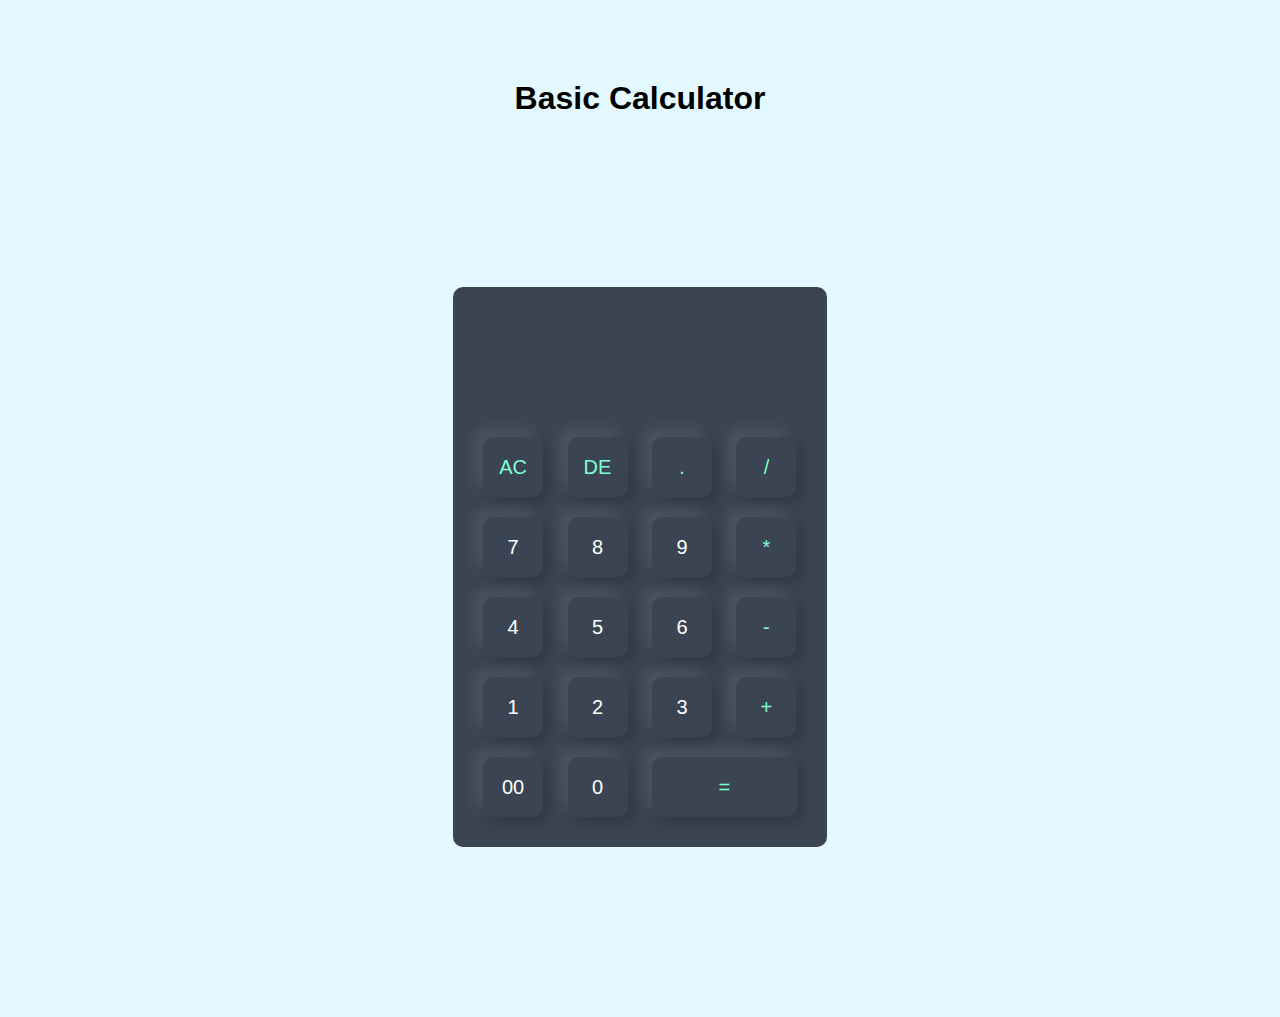
<file: TASK-3_CALCULATOR/index.html>
<!DOCTYPE html>
<html lang="en">
<head>
    <meta charset="UTF-8">
    <meta name="viewport" content="width=device-width, initial-scale=1.0">
    <link rel="stylesheet" href="style.css">
    <title>Calculator</title>
</head>
<body>
    <h1 style="text-align:center;background:#e3f9ff;padding-top:80px;">Basic Calculator</h1>
    <div class="container">
        <div class="calculator">
            <form>
                <div class="display">
                    <input type="text" name="display">
                </div>
                <div>
                    <input type="button" value="AC" onclick="display.value = '' " class="operator">
                    <input type="button" value="DE" class="operator" onclick="display.value = display.value.toString().slice(0,-1)">
                    <input type="button" value="." onclick="display.value += '.' " class="operator">
                    <input type="button" value="/" onclick="display.value += '/' " class="operator">
                </div>
                <div>
                    <input type="button" value="7" onclick="display.value += '7' ">
                    <input type="button" value="8" onclick="display.value += '8' ">
                    <input type="button" value="9" onclick="display.value += '9' ">
                    <input type="button" value="*" onclick="display.value += '*' " class="operator">
                </div>
                <div>
                    <input type="button" value="4" onclick="display.value += '4' ">
                    <input type="button" value="5" onclick="display.value += '5' ">
                    <input type="button" value="6" onclick="display.value += '6' ">
                    <input type="button" value="-" onclick="display.value += '-' " class="operator">
                </div>
                <div>
                    <input type="button" value="1" onclick="display.value += '1' ">
                    <input type="button" value="2" onclick="display.value += '2' ">
                    <input type="button" value="3" onclick="display.value += '3' ">
                    <input type="button" value="+" onclick="display.value += '+' " class="operator">
                </div>
                <div>
                    <input type="button" value="00" onclick="display.value += '00' ">
                    <input type="button" value="0" onclick="display.value += '0' ">
                    <input type="button" value="=" class="equal operator" onclick="display.value = eval(display.value)">
                </div>
            </form>
        </div>
    </div>

</body>
</html>
</file>
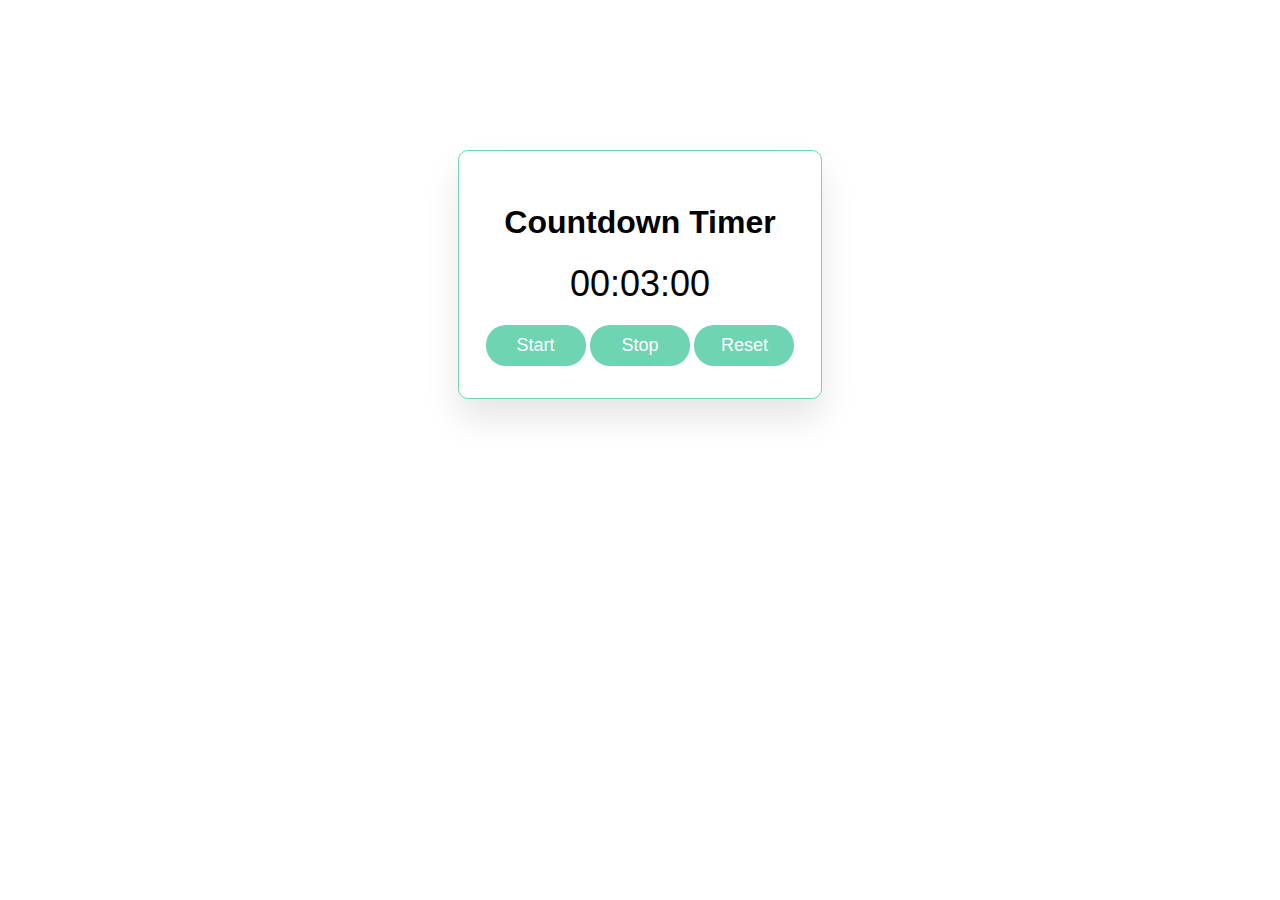
<file: TASK-1_COUNTDOWN/countdown.html>
<!DOCTYPE html>
<html lang="en">
<head>
  <meta charset="UTF-8">
  <meta name="viewport" content="width=device-width, initial-scale=1.0">
  <link rel="stylesheet" href="style.css">
  <title>Countdown Timer</title>
</head>
<body>

<div class="wrapper">
    <h1>Countdown Timer</h1>
    <div id="timer">00:00:00</div>
    <button onclick="startTimer()">Start</button>
    <button onclick="stopTimer()">Stop</button>
    <button onclick="resetTimer()">Reset</button>
</div>

<script>
  let timer;
  let timeInSeconds = 180; // Set the initial time in seconds (e.g., 3 minutes)

  function updateTimerDisplay() {
    const hours = Math.floor(timeInSeconds / 3600);
    const minutes = Math.floor((timeInSeconds % 3600) / 60);
    const seconds = timeInSeconds % 60;

    const formattedTime = `${String(hours).padStart(2, '0')}:${String(minutes).padStart(2, '0')}:${String(seconds).padStart(2, '0')}`;
    document.getElementById('timer').innerText = formattedTime;
  }

  function startTimer() {
    timer = setInterval(() => {
      if (timeInSeconds > 0) {
        timeInSeconds--;
        updateTimerDisplay();
      } else {
        stopTimer();
      }
    }, 1000);
  }

  function stopTimer() {
    clearInterval(timer);
  }

  function resetTimer() {
    stopTimer();
    timeInSeconds = 180; // Reset the timer to the initial time
    updateTimerDisplay();
  }

  // Initial display
  updateTimerDisplay();
</script>

</body>
</html>
</file>
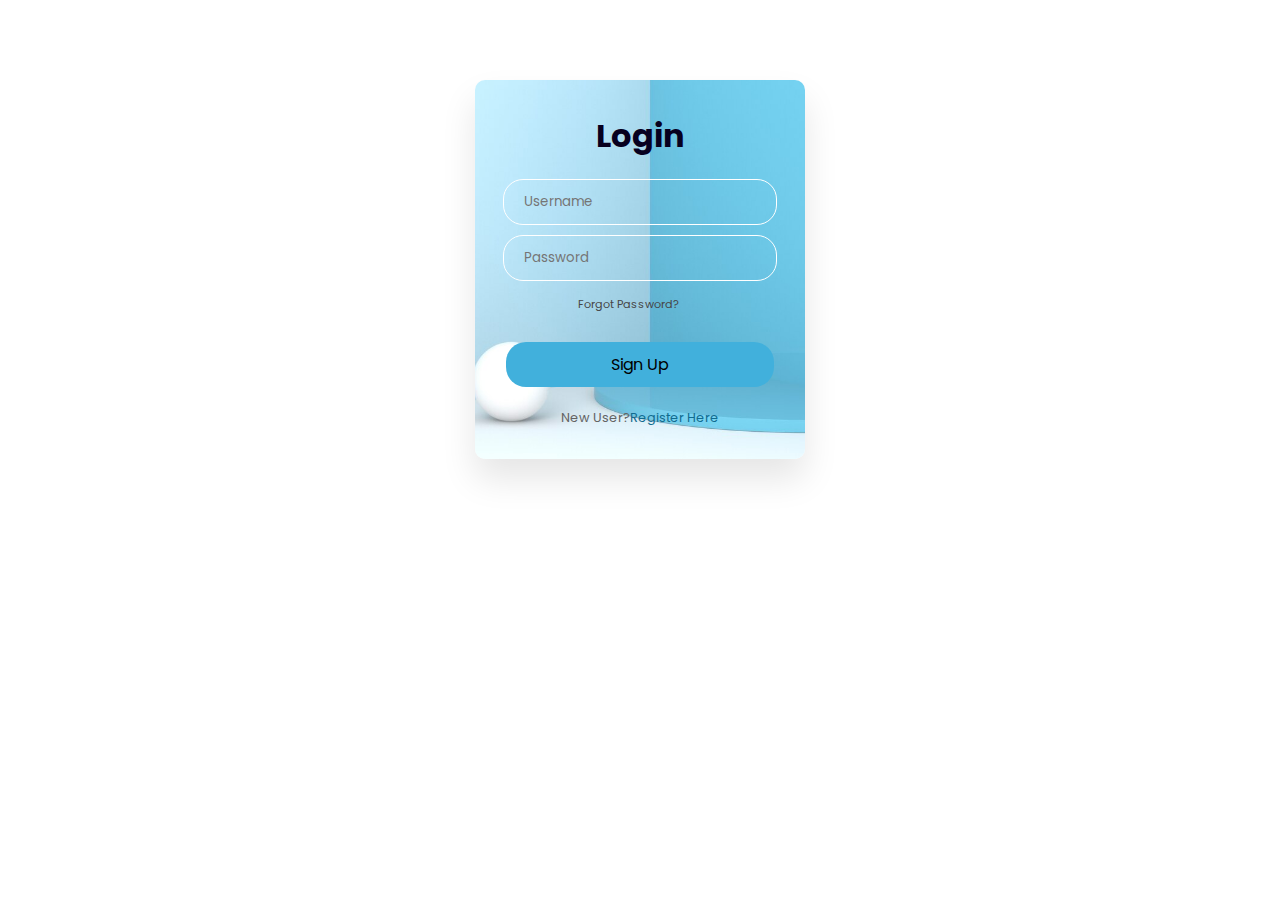
<file: TASK-2_REGISTRATION/login.html>
<!DOCTYPE html>
<html lang="en">
<head>
    <meta charset="UTF-8">
    <meta name="viewport" content="width=device-width, initial-scale=1.0">
    <title>Login and Sign Up form</title>
    <link href="style.css" rel="stylesheet">
</head>
<body>
    <div class="wrapper">
        <h1>Login</h1>
        <form action="login.html" method="post">
            <input type="text" placeholder="Username" id="username" name="username" oninput="validateUsername()" required>
            <span class="err" id="error1"></span>
            <input type="password" placeholder="Password" id="confirmPassword" name="confirmPassword" oninput="validate_password()" required>
            <span class="err" id="error3"></span>
            <div class="recover">
                <center><a href="#">Forgot Password?</a></center>
            </div>
        </form>
        <button>Sign Up</button>
        <div class="member">
            New User?<a href="signup.html">Register Here</a>
        </div>
    </div>
<script>
    function validateUsername() {
        let username = document.getElementById('username').value;
        
        let usernamePattern = /^[A-Z][A-Za-z0-9]*\d.*$/;

        if (usernamePattern.test(username)) {
            document.getElementById('error1').innerHTML = "";
            return true;
        } else {
            document.getElementById('error1').innerHTML = "*Username must start with a capital letter and contain at least one digit";
            return false;
        }
    }
    function validate_password() {
        let password = document.getElementById('confirmPassword').value;
        if (password.length == 0) {
            document.getElementById('error3').innerHTML = "";
        }
        let uppercaseFlag = false;
        let lowercaseFlag = false;
        let specialCharFlag = false;
        let excludedChars = ",.;:";
        let specialChars = "!@#$%^&*()-_=+{}[]|'\"<>";

        if (password.length < 8) {
            document.getElementById('error3').innerHTML = "*Password must be at least 8 characters long";
            return false;
        }

        for (let i = 0; i < password.length; i++) {
            if (password[i] >= 'A' && password[i] <= 'Z') {
                uppercaseFlag = true;
            } else if (password[i] >= 'a' && password[i] <= 'z') {
                lowercaseFlag = true;
            } else if (specialChars.indexOf(password[i]) !== -1) {
                specialCharFlag = true;
            } else if (excludedChars.indexOf(password[i]) !== -1) {
                document.getElementById('error3').innerHTML = "*Password must not contain , . ; :";
                return false;
            }
        }

        if (uppercaseFlag && lowercaseFlag && specialCharFlag) {
            document.getElementById('error3').innerHTML = "";
            return true;
        } else {
            document.getElementById('error3').innerHTML = "*Password must contain at least 1 uppercase letter, 1 lowercase letter, 1 special character";
            return false;
        }
    }
</script>
</body>
</html>
</file>
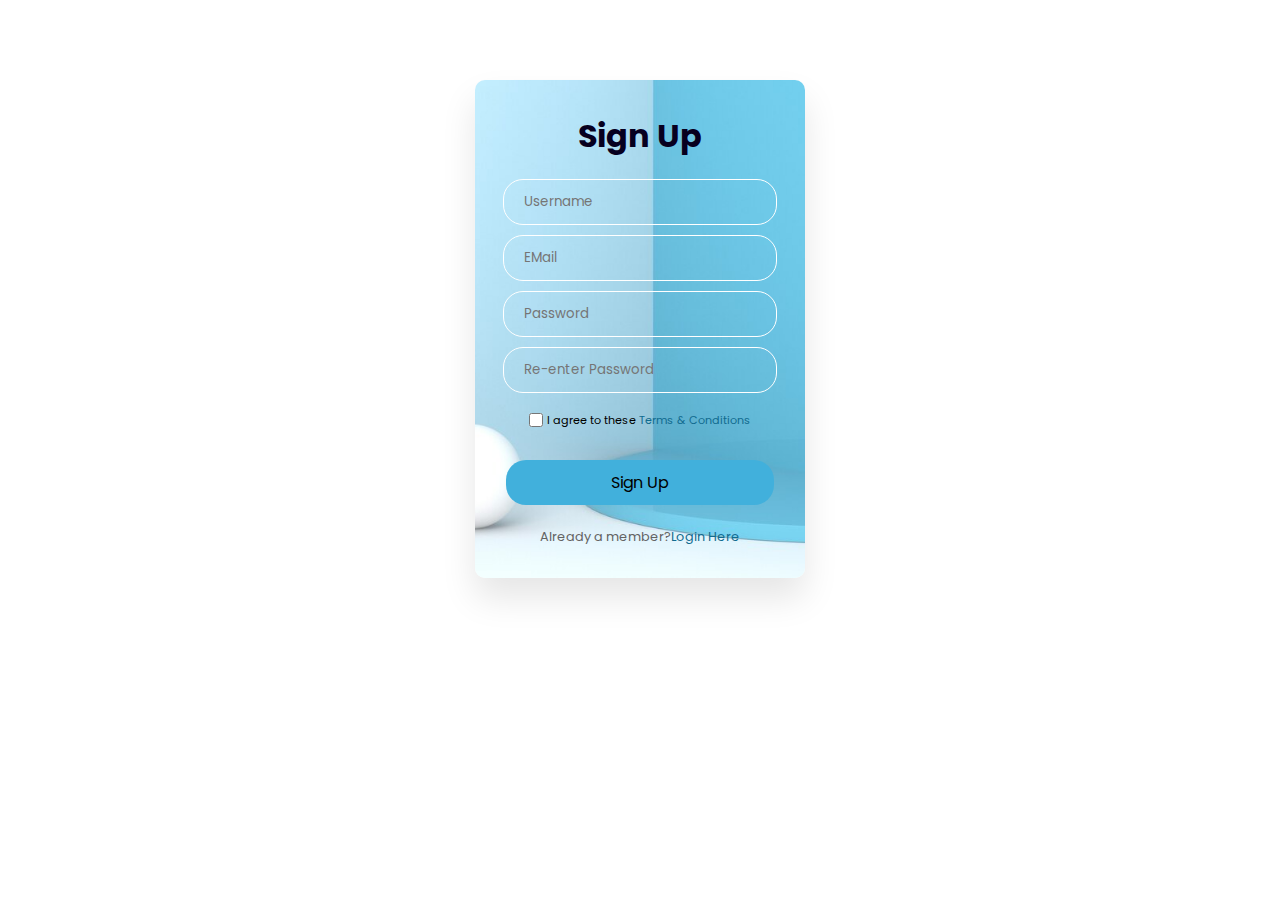
<file: TASK-2_REGISTRATION/signup.html>
<!DOCTYPE html>
<html lang="en">
<head>
    <meta charset="UTF-8">
    <meta name="viewport" content="width=device-width, initial-scale=1.0">
    <title>Login and Sign Up form</title>
    <link href="style.css" rel="stylesheet">
</head>
<body>
    <div class="wrapper">
        <h1>Sign Up</h1>
        <form action="signup.html" method="post">
            <input type="text" placeholder="Username" id="username" name="username" oninput="validateUsername()" required>
            <span class="err" id="error1"></span>
            <input type="mail" placeholder="EMail" id="email" name="email" oninput="validateEmail()" required>
            <span class="err" id="error2"></span>
            <input type="password" placeholder="Password" id="confirmPassword" name="confirmPassword" oninput="validate_password()" required>
            <span class="err" id="error3"></span>
            <input type="password" placeholder="Re-enter Password" id="confirmRePassword" name="confirmRePassword" oninput="validate_reenter_password()" required>
            <span class="err" id="error4"></span>
        </form>
        <div class="terms">
            <input type="checkbox" id="checkbox" required>
            <label for="checkbox">I agree to these<a href="#">
                Terms & Conditions</a></label>
        </div>
        <button>Sign Up</button>
        <div class="member">
            Already a member?<a href="login.html">Login Here</a>
        </div>
    </div>
    <script>
        function validateUsername() {
            let username = document.getElementById('username').value;
           
            let usernamePattern = /^[A-Z][A-Za-z0-9]*\d.*$/;
        
            if (usernamePattern.test(username)) {
                document.getElementById('error1').innerHTML = "";
                return true;
            } else {
                document.getElementById('error1').innerHTML = "*Username must start with a capital letter and contain at least one digit";
                return false;
            }
        }
        function validateEmail() {
            let email = document.getElementById('email').value;
            let emailPattern = /^[a-zA-Z0-9._-]+@[a-zA-Z0-9.-]+\.[a-zA-Z]{1,20}$/;
        
            if (emailPattern.test(email)) {
                document.getElementById('error2').innerHTML = "";
                return true;
            } else {
                document.getElementById('error2').innerHTML = "*Invalid email format";
                return false;
            }
        }
        
        // Password contains at least 1 uppercase letter, 1 lowercase letter, and 1 special character (excluding . , ; :)
        function validate_password() {
            let password = document.getElementById('confirmPassword').value;
            if (password.length == 0) {
                document.getElementById('error3').innerHTML = "";
            }
            let uppercaseFlag = false;
            let lowercaseFlag = false;
            let specialCharFlag = false;
            let excludedChars = ",.;:";
            let specialChars = "!@#$%^&*()-_=+{}[]|'\"<>";
        
            if (password.length < 8) {
                document.getElementById('error3').innerHTML = "*Password must be at least 8 characters long";
                return false;
            }
        
            for (let i = 0; i < password.length; i++) {
                if (password[i] >= 'A' && password[i] <= 'Z') {
                    uppercaseFlag = true;
                } else if (password[i] >= 'a' && password[i] <= 'z') {
                    lowercaseFlag = true;
                } else if (specialChars.indexOf(password[i]) !== -1) {
                    specialCharFlag = true;
                } else if (excludedChars.indexOf(password[i]) !== -1) {
                    document.getElementById('error3').innerHTML = "*Password must not contain , . ; :";
                    return false;
                }
            }
        
            if (uppercaseFlag && lowercaseFlag && specialCharFlag) {
                document.getElementById('error3').innerHTML = "";
                return true;
            } else {
                document.getElementById('error3').innerHTML = "*Password must contain at least 1 uppercase letter, 1 lowercase letter, 1 special character";
                return false;
            }
        }

        function validate_reenter_password(){
            let re_password=document.getElementById('confirmRePassword').value;
            if(document.getElementById('confirmPassword').value != re_password){
                document.getElementById('error4').innerHTML = "*Password doesn't matches";
                return false;
            }
            else{
                document.getElementById('error4').innerHTML = "";
                return true;
            }
        }
  </script>
</body>
</html>
</file>
<file: TASK-3_CALCULATOR/style.css>
*{
    margin: 0;
    padding: 0;
    font-family: 'Poppins', sans-serif;
    box-sizing: border-box;
}

.container{
    width:100%;
    height:100vh;
    background: #e3f9ff;
    display: flex;
    align-items: center;
    justify-content: center;
}

.calculator{
    background: #3a4452;
    padding: 20px;
    border-radius: 10px;
}

.calculator form input{
    border: 0;
    outline: 0;
    width: 60px;
    height: 60px;
    border-radius: 10px;
    box-shadow: -8px -8px 15px rgba(255, 255, 255, 0.1),5px 5px 15px rgba(0, 0, 0, 0.2);
    background: transparent;
    font-size: 20px;
    color: white;
    cursor: pointer;
    margin: 10px;
    transition: .4s;
}

.calculator form input:hover{
    transform: scale(0.9);
    color: rgb(242, 195, 109);
    font-size: 20px;
}

form input.operator{
    color: aquamarine;
}

form .display{
    display: flex;
    justify-content: flex-end;
    margin: 20px 0;
}

form .display input{
    text-align: right;
    flex:1;
    font-size: 40px;
    box-shadow: none;
    transition: none;
}

form input.equal{
    width:145px;
}
</file>
<file: TASK-1_COUNTDOWN/style.css>
body {
    font-family: Arial, sans-serif;
    text-align: center;
    margin: 50px;

}

#timer {
    font-size: 36px;
    margin-bottom: 20px;
    animation: blink 1s infinite alternate;
  }
  
  @keyframes blink {
    from {
      opacity: 1;
    }
    to {
      opacity: 0.5;
    }
  }
  

button {
    width: 100px;
    padding: 10px;
    background-color: #6ed4b2;
    color: white;
    border: none;
    cursor: pointer;
    border-radius: 20px;
    font-size: 18px;
}

button:hover{
    color: #6ed4b2;
    background-color: rgb(231, 230, 230);
}

.wrapper{
    width:330px;
    padding:2rem 1rem;
    margin:150px auto;
    background-color: #fff;
    border-radius: 10px;
    text-align: center;
    justify-content: center;
    box-shadow: 0 20px 35px rgba(0,0,0,0.1);
    border: 1px solid #6ed4b2;

}
</file>
<file: TASK-2_REGISTRATION/style.css>
@import url('https://fonts.googleapis.com/css2?family=Poppins&display=swap');
*{
    margin:0;
    padding:0;
    box-sizing:border-box;
    font-family:"Poppins",sans-serif;
}

.wrapper{
    width:330px;
    padding:2rem 1rem;
    margin:80px auto;
    border-radius: 10px;
    text-align: center;
    box-shadow: 0 20px 35px rgba(0,0,0,0.1);
    background-image:url("bg.jpg");
    background-size: cover;
    background-repeat: no-repeat;
    background-position: center;
}
h1{
    font-size: 2rem;
    color:#07001f;
    margin-bottom: 1.2rem;
}
form input{
    width: 92%;
    outline:none;
    border: 1px solid #fff;
    padding:12px 20px ;
    margin-bottom: 10px;
    border-radius: 20px;
    background:transparent;
}
button{
    font-size: 1rem;
    margin-top: 1.8rem;
    padding:10px 0;
    border-radius: 20px;
    outline:none;
    border:none;
    width:90%;
    cursor:pointer;
    background: rgb(65, 176, 220);

}
button:hover{
    background: rgb(17,107,143,0.877);
}
input:focus{
    border:1px solid rgb(192,192,192);
}
.terms{
    margin-top:0.2rem;
}
.terms input{
    height:1em;
    width:1em;
    vertical-align: middle;
    cursor:pointer;
}
.terms label{
    font-size: 0.7rem;
}
.terms a{
    color:rgb(17,107,143);
    text-decoration: none;
}
.member{
    font-size: 0.8rem;
    margin-top:1.4rem ;
    color:#636363
}
.member a{
    color:rgb(17,107,143);
    text-decoration: none;
}
.recover{
    text-align: right;
    font-size: 0.7rem;
    margin:0.3rem 1.4rem 0 0;
}
.recover a{
    text-decoration: none;
    color:#464647;
}

.err{
    color: #ff4d4d;
    font-size: 12px;
}
</file>
